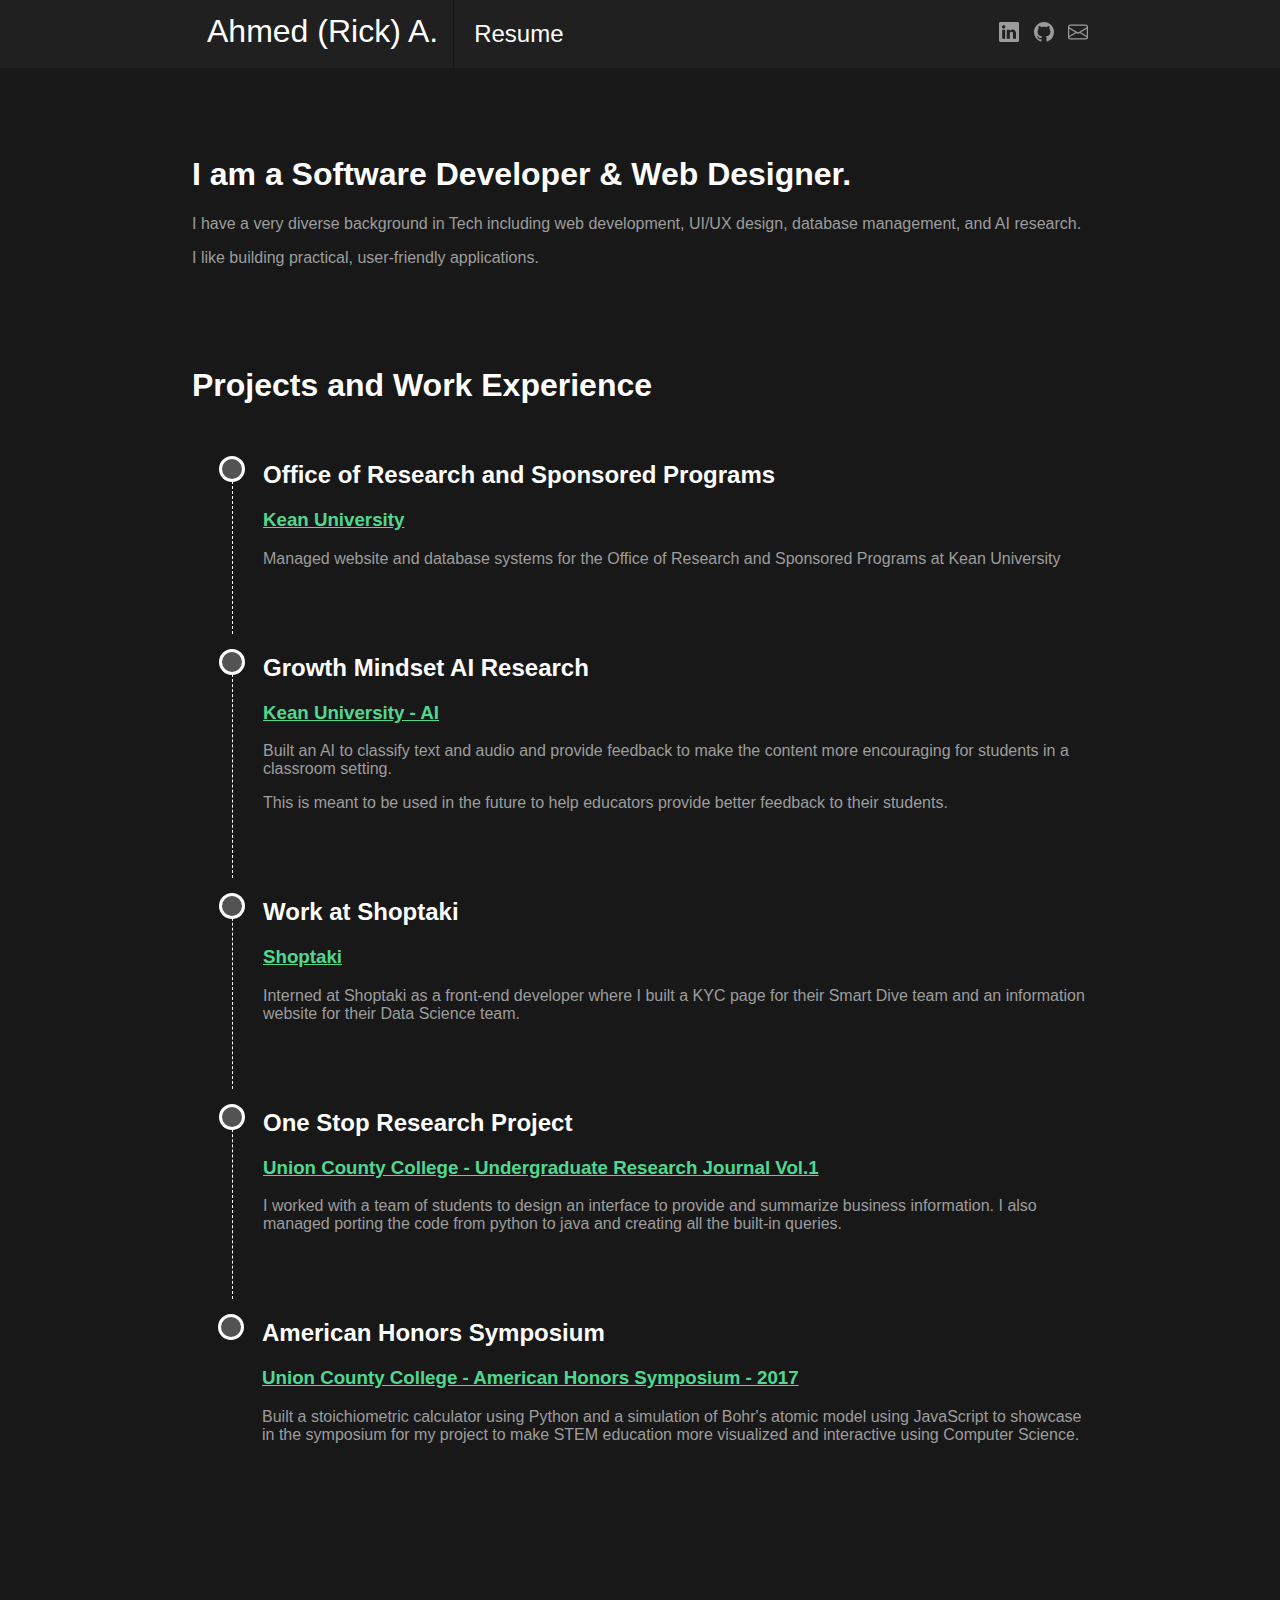
<file: index.html>
<!DOCTYPE html>
<html>
	<head>
		<link rel="stylesheet" type="text/css" href="style.css" />

		<title>Ahmed (Rick) A. | Software Developer</title>
	</head>
	<body>
		<header>
			<div class="nav-container">
				<nav>
					<span class="logo">Ahmed (Rick) A.</span>
					<!-- <a href="#"><button class="active">Home</button></a> -->
					<a href="./RESUME.pdf" target="_blank"><button>Resume</button></a>
				</nav>

				<div class="social">
					<a
						href="https://www.linkedin.com/in/ahmed-rick-abduljabbar-54640b137/"
					>
						<img src="./icons/linkedin.svg" class="icon" width="20" height="20"
					/></a>
					<a href="https://github.com/ricktech01">
						<img src="./icons/github.svg" class="icon" width="20" height="20"
					/></a>
					<a href="mailto:ahmed.m.abduljabbar@outlook.com">
						<img src="./icons/envelope.svg" class="icon" width="20" height="20"
					/></a>
				</div>
			</div>
		</header>
		<main>
			<div class="sec">
				<h1 id="about">I am a Software Developer & Web Designer.</h1>
				<p>
					I have a very diverse background in Tech including web development,
					UI/UX design, database management, and AI research.
				</p>
				<p>I like building practical, user-friendly applications.</p>
			</div>
			<div class="sec">
				<h1>Projects and Work Experience</h1>
				<ul class="timeline">
					<li>
						<h2>Office of Research and Sponsored Programs</h2>
						<h3>
							<a href="https://orsp.kean.edu" target="_blank"
								>Kean University</a
							>
						</h3>
						<p>
							Managed website and database systems for the Office of Research
							and Sponsored Programs at Kean University
						</p>
					</li>
					<li>
						<h2>Growth Mindset AI Research</h2>
						<h3>
							<a href="http://ai.kean.edu:8080/sounds" target="_blank"
								>Kean University - AI</a
							>
						</h3>
						<p>
							Built an AI to classify text and audio and provide feedback to
							make the content more encouraging for students in a classroom
							setting.
						</p>
						<p>
							This is meant to be used in the future to help educators provide
							better feedback to their students.
						</p>
					</li>
					<li>
						<h2>Work at Shoptaki</h2>
						<h3>
							<a href="https://www.shoptaki.com/" target="_blank">Shoptaki</a>
						</h3>
						<p>
							Interned at Shoptaki as a front-end developer where I built a KYC
							page for their Smart Dive team and an information website for
							their Data Science team.
						</p>
					</li>
					<li class="timeline-item">
						<h2>One Stop Research Project</h2>
						<h3>
							<a href="https://libguides.ucc.edu/stemjournal" target="_blank"
								>Union County College - Undergraduate Research Journal Vol.1</a
							>
						</h3>
						<p>
							I worked with a team of students to design an interface to provide
							and summarize business information. I also managed porting the
							code from python to java and creating all the built-in queries.
						</p>
					</li>
					<li>
						<h2>American Honors Symposium</h2>
						<h3>
							<a
								href="https://github.com/ricktech01/stoichiometry-calculator"
								target="_blank"
								>Union County College - American Honors Symposium - 2017</a
							>
						</h3>
						<p>
							Built a stoichiometric calculator using Python and a simulation of
							Bohr's atomic model using JavaScript to showcase in the symposium
							for my project to make STEM education more visualized and
							interactive using Computer Science.
						</p>
					</li>
				</ul>
			</div>
		</main>
	</body>
</html>
</file>
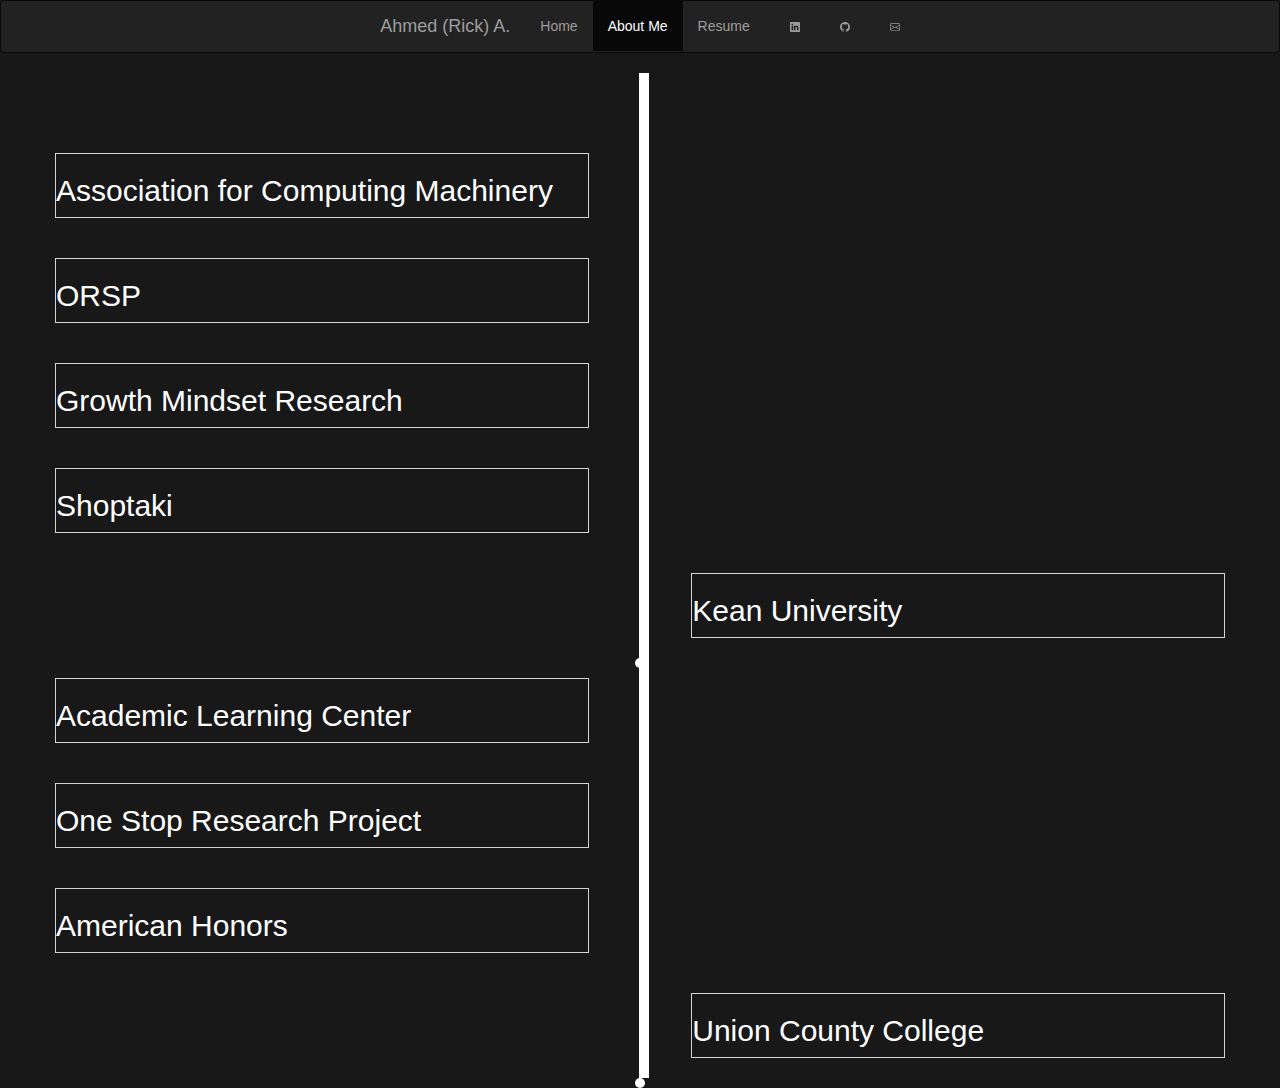
<file: aboutme.html>
<!DOCTYPE html>
<html>
<head>
  	<link rel="stylesheet" href="https://maxcdn.bootstrapcdn.com/bootstrap/3.4.1/css/bootstrap.min.css">
  	<script src="https://ajax.googleapis.com/ajax/libs/jquery/3.5.1/jquery.min.js"></script>
  	<script src="https://maxcdn.bootstrapcdn.com/bootstrap/3.4.1/js/bootstrap.min.js"></script>
	<link rel="stylesheet" type="text/css" href="style.css">
	<link rel="stylesheet" type="text/css" href="about_style.css">

	<title>About Me</title>
</head>
<body>
	 <nav class="navbar navbar-inverse">
	  <div class="container-fluid">
	    <div class="navbar-header">
	      <span class="navbar-brand" href="#">Ahmed (Rick) A.</span>
	    </div>
	    <ul class="nav navbar-nav">
	      <li><a href="./index.html">Home</a></li>
	      <li class="active"><a href="#">About Me</a></li>
	      <li><a href="./RESUME.pdf" target="_blank">Resume</a></li>
	    </ul>
	    <ul class="nav navbar-nav navbar-right" style="display: inline-block;">
	      	<li><a href="https://www.linkedin.com/in/ahmed-rick-abduljabbar-54640b137/">
	      		<img src="./icons/linkedin.svg" class="icon" width="20" height="20"/></a>
	      	</li>
			<li><a href="https://github.com/ricktech01">
				<img src="./icons/github.svg" class="icon" width="20" height="20"/></a>
			</li>
			<li><a href="mailto:ahmed.m.abduljabbar@outlook.com">
				<img src="./icons/envelope.svg" class="icon" width="20" height="20"/></a>
			</li>
	    </ul>
	  </div>
	</nav> 

	<div class="container">
		<div id="timeline">
			<div class="row timeline-set top"></div>

				<div class="row timeline-set">

				    <div class="col-sm-6  timeline-item">
				        <div class="row">
				            <div class="col-sm-11">
				                <div class="timeline-panel">
				                    <div class="timeline-container">
				                    	<h2>Association for Computing Machinery</h2>
				                   	</div>
				                </div>

				            </div>
				        </div>
				    </div>

				</div>
				<div class="row timeline-set"> 
					<div class="col-sm-6  timeline-item">
				        <div class="row">
				            <div class="col-sm-11">
				                <div class="timeline-panel">
				                    <div class="timeline-container">
				                    	<h2>ORSP</h2>
				                   	</div>
				                </div>
				            </div>
				        </div>
				    </div>
				</div>
				<div class="row timeline-set"> 
					<div class="col-sm-6  timeline-item">
				        <div class="row">
				            <div class="col-sm-11">
				                <div class="timeline-panel">
				                    <div class="timeline-container">
				                    	<h2>Growth Mindset Research</h2>
				                   	</div>
				                </div>
				            </div>
				        </div>
				    </div>
				</div>
				<div class="row timeline-set"> 

					<div class="col-sm-6  timeline-item">
				        <div class="row">
				            <div class="col-sm-11">
				                <div class="timeline-panel">
				                    <div class="timeline-container">
				                    	<h2>Shoptaki</h2>
				                   	</div>
				                </div>

				            </div>
				        </div>
				    </div>

					<div class="col-sm-offset-6 col-sm-6  timeline-item">
				        <div class="row">
				            <div class="col-sm-offset-1 col-sm-11">
				                <div class="timeline-panel">
				                    <div class="timeline-container">
				                    	<h2>Kean University</h2>
				                   	</div>
				                </div>

				            </div>
				        </div>
				    </div>
			</div>

				<div class="row timeline-set"> 
					<div class="timeline-break"></div>

					<div class="col-sm-6  timeline-item">
				        <div class="row">
				            <div class="col-sm-11">
				                <div class="timeline-panel">
				                    <div class="timeline-container">
				                    	<h2>Academic Learning Center</h2>
				                   	</div>
				                </div>

				            </div>
				        </div>
				    </div>
				</div>
				<div class="row timeline-set"> 
					<div class="col-sm-6  timeline-item">
				        <div class="row">
				            <div class="col-sm-11">
				                <div class="timeline-panel">
				                    <div class="timeline-container">
				                    	<h2>One Stop Research Project</h2>
				                   	</div>
				                </div>
				            </div>
				        </div>
				    </div>
				</div>
				<div class="row timeline-set"> 
					<div class="col-sm-6  timeline-item">
				        <div class="row">
				            <div class="col-sm-11">
				                <div class="timeline-panel">
				                    <div class="timeline-container">
				                    	<h2>American Honors</h2>
				                   	</div>
				                </div>
				            </div>
				        </div>
				    </div>
				    <div class="col-sm-offset-6 col-sm-6  timeline-item">
				        <div class="row">
				            <div class="col-sm-offset-1 col-sm-11">
				                <div class="timeline-panel">
				                    <div class="timeline-container">
				                    	<h2>Union County College</h2>
				                   	</div>
				                </div>

				            </div>
				        </div>
				    </div>

				</div>

				<div class="row timeline-set"> 
					<div class="timeline-break"></div>
				</div>



		</div>
	</div>
</body>
</html>
</file>
<file: style.css>
:root {
	--bg-color: #181818;
	--navbar-color: #202020;
	--text-color: #9d9d9d;
	--icon-color: var(--text-color);
	--anchor-color: #50d890;
	--anchor-color-hover: #078843;
	--logo-color: white;
	--btn-text-color: white;
	--btn-border-color: rgb(22, 20, 20);
	--btn-hover-color: rgb(10, 9, 9);
}

body {
	background-color: var(--bg-color);
	font-family: Arial, Helvetica, sans-serif;
	margin: 0px;
}
header {
	background-color: var(--navbar-color);
	position: fixed;
	width: 100vw;
	z-index: 2;
}

.icon {
	filter: brightness(0) saturate(100%) invert(69%) sepia(0%) saturate(1496%)
		hue-rotate(158deg) brightness(90%) contrast(90%);
	padding-left: 10px;
}
.icon:hover {
	filter: invert(100%) sepia(23%) saturate(5817%) hue-rotate(68deg)
		brightness(91%) contrast(83%);
}
.logo {
	font-size: xx-large;
	color: var(--logo-color);
	user-select: none;
	padding-left: 15px;
	padding-right: 15px;
}
.nav-container {
	padding: 0 15% 0;
	display: flex;
	justify-content: space-between;
	align-items: baseline;
}
nav {
	display: flex;
	justify-content: flex-end;
	align-items: baseline;
}
nav a button {
	background: none;
	border: none;
	font-size: x-large;
	color: var(--btn-text-color);
	border-left: solid var(--btn-border-color) 1px;
	margin: 0px;
	padding: 20px;
}
nav a button:hover {
	background-color: var(--btn-hover-color);
	color: var(--anchor-color);
	user-select: none;
}
nav a button.active {
	background-color: var(--btn-hover-color);
}

main {
	padding: 15vh 15% 0 15%;
	color: var(--text-color);
}
main h1,
h2,
h3,
h4,
h5,
h6 {
	color: white;
}
main h3 {
	padding: 0;
}
.sec {
	margin-bottom: 100px;
}
main a {
	color: var(--anchor-color);
	text-decoration: underline;
}
main a:hover {
	color: var(--anchor-color-hover);
	text-decoration: underline;
	cursor: pointer;
}

.timeline {
	display: inline-block;
}
.timeline li {
	list-style: none;
	margin: auto;
	min-height: 50px;
	border-left: 1px dashed #fff;
	padding: 0 0 50px 30px;
	position: relative;
}
.timeline li:last-child {
	border-left: 0;
}
.timeline li::before {
	position: absolute;
	left: -14px;
	top: -5px;
	content: " ";
	border: 3px solid rgba(255, 255, 255, 1);
	border-radius: 500%;
	background: #535353;
	height: 20px;
	width: 20px;
	transition: all 500ms ease-in-out;
}
.timeline li:hover::before {
	background: #50d890;
	transition: all 300ms ease-in-out;
}
</file>
<file: about_style.css>
:root{
	--timeline-color:white;	
}
#timeline {
  position: relative;
}
#timeline:before {
  top: 0;
  bottom: 0;
  position: absolute;
  content: " ";
  width: 10px;
  background-color: var(--timeline-color);
  left: 50%;
  margin-left: -1.5px;
}

#timeline .timeline-break {
  width: 10px;
  height: 10px;
  position: absolute;
  left: 50%;
  margin-left: -5.5px;
  background-color: var(--timeline-color);
  border-top-right-radius: 50%;
  border-top-left-radius: 50%;
  border-bottom-right-radius: 50%;
  border-bottom-left-radius: 50%;
}


#timeline .timeline-set {
  position: relative;
}
#timeline .timeline-set.top {
  height: 60px;
}
#timeline .timeline-set .timeline-item {
  padding: 20px 0;
}
#timeline .timeline-set .timeline-item .timeline-panel {
  border: 1px solid #d4d4d4;
}
</file>
